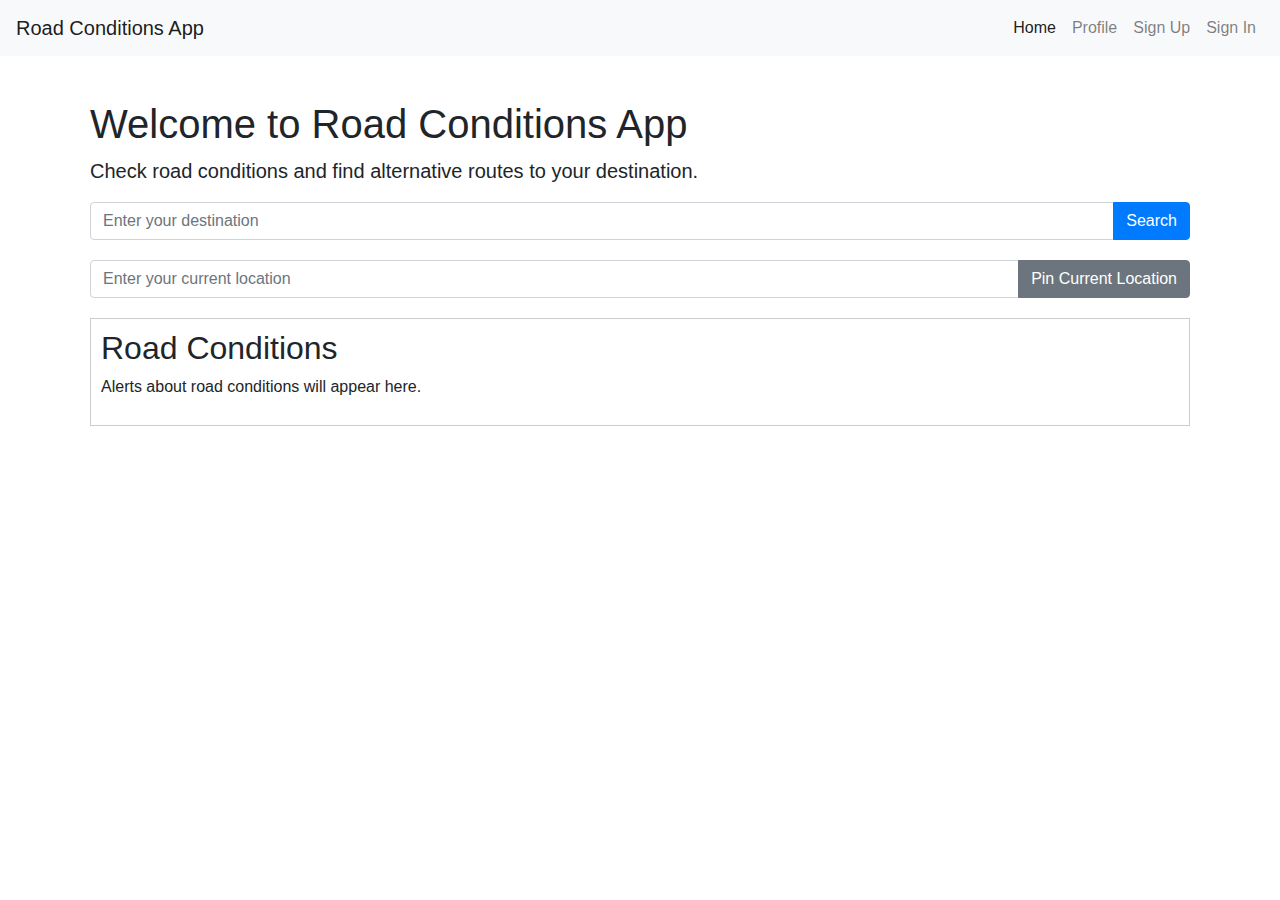
<file: index.html>
<!DOCTYPE html>
<html lang="en">
<head>
    <meta charset="UTF-8">
    <meta name="viewport" content="width=device-width, initial-scale=1.0">
    <title>Road Conditions App</title>
    <!-- Bootstrap CSS -->
    <link href="https://stackpath.bootstrapcdn.com/bootstrap/4.5.2/css/bootstrap.min.css" rel="stylesheet">
    <style>
        /* Custom styling */
        body {
            font-family: Arial, sans-serif;
        }
        .container {
            padding: 20px;
        }
        .search-bar {
            margin-bottom: 20px;
        }
        .location-pin {
            margin-bottom: 20px;
        }
        .road-conditions {
            border: 1px solid #ccc;
            padding: 10px;
        }
    </style>
</head>
<body>
    <!-- Navigation bar -->
    <nav class="navbar navbar-expand-lg navbar-light bg-light">
        <a class="navbar-brand" href="#">Road Conditions App</a>
        <button class="navbar-toggler" type="button" data-toggle="collapse" data-target="#navbarSupportedContent" aria-controls="navbarSupportedContent" aria-expanded="false" aria-label="Toggle navigation">
            <span class="navbar-toggler-icon"></span>
        </button>
      
        <div class="collapse navbar-collapse" id="navbarSupportedContent">
            <ul class="navbar-nav ml-auto">
                <li class="nav-item active">
                    <a class="nav-link" href="#">Home <span class="sr-only">(current)</span></a>
                </li>
                <li class="nav-item">
                    <a class="nav-link" href="profile.html">Profile</a>
                </li>
                <li class="nav-item">
                    <a class="nav-link" href="signup.html">Sign Up</a>
                </li>
                <li class="nav-item">
                    <a class="nav-link" href="signin.html">Sign In</a>
                </li>
            </ul>
        </div>
    </nav>

    <!-- Content section -->
    <div class="container">
        <h1 class="mt-4">Welcome to Road Conditions App</h1>
        <p class="lead">Check road conditions and find alternative routes to your destination.</p>

        <!-- Search bar -->
        <div class="search-bar">
            <div class="input-group">
                <input type="text" class="form-control" placeholder="Enter your destination">
                <div class="input-group-append">
                    <a href="#" class="btn btn-primary">Search</a>
                </div>
            </div>
        </div>

        <!-- Location pin -->
        <div class="location-pin">
            <div class="input-group">
                <input type="text" class="form-control" placeholder="Enter your current location">
                <div class="input-group-append">
                    <a href="#" class="btn btn-secondary">Pin Current Location</a>
                </div>
            </div>
        </div>

        <!-- Road conditions alerts -->
        <div class="road-conditions">
            <h2>Road Conditions</h2>
            <p>Alerts about road conditions will appear here.</p>
        </div>
    </div>

    <!-- Bootstrap JS and jQuery -->
    <script src="https://code.jquery.com/jquery-3.5.1.slim.min.js"></script>
    <script src="https://cdn.jsdelivr.net/npm/@popperjs/core@2.5.4/dist/umd/popper.min.js"></script>
    <script src="https://stackpath.bootstrapcdn.com/bootstrap/4.5.2/js/bootstrap.min.js"></script>
</body>
</html>
</file>
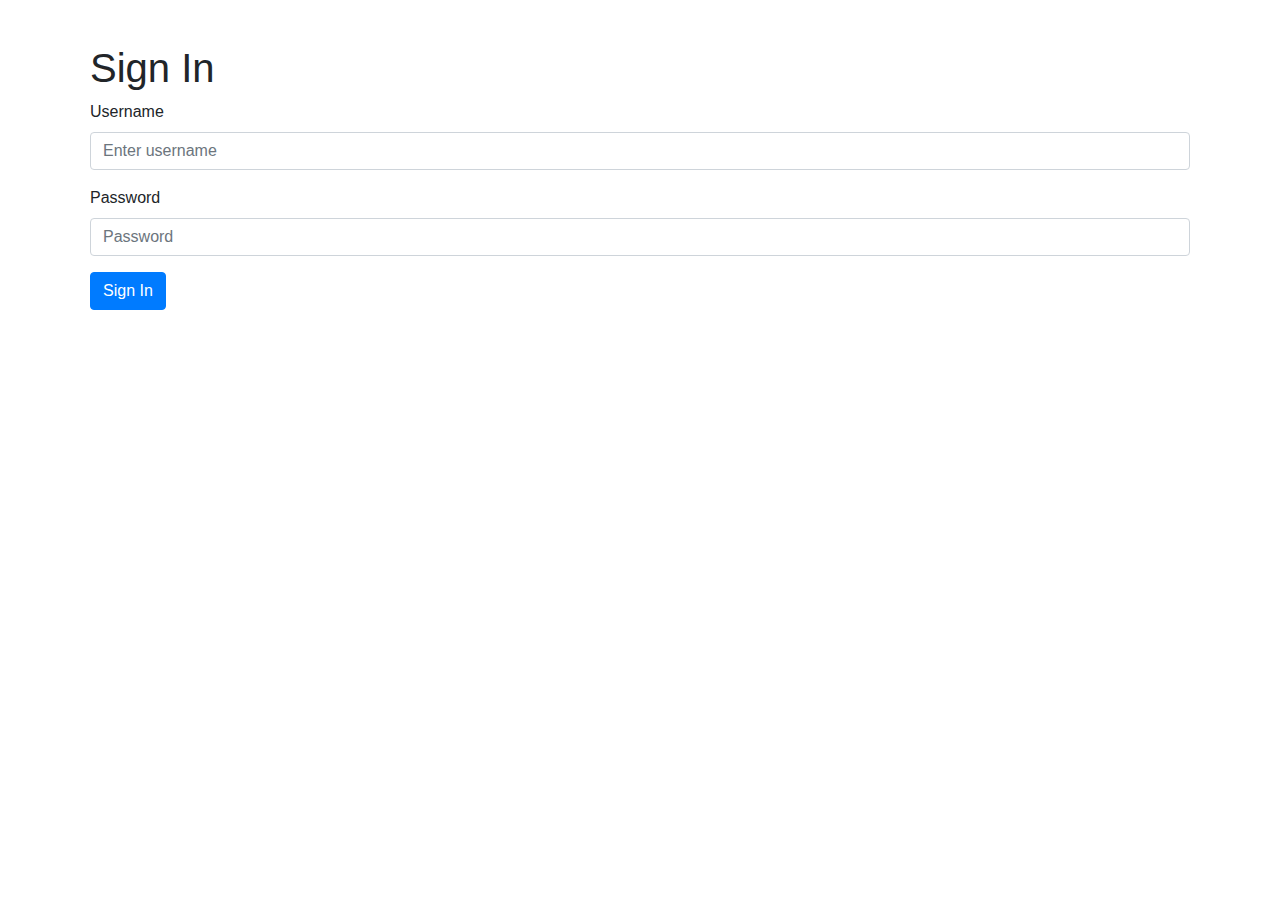
<file: signin.html>
<!DOCTYPE html>
<html lang="en">
<head>
    <meta charset="UTF-8">
    <meta name="viewport" content="width=device-width, initial-scale=1.0">
    <title>Sign In - Road Conditions App</title>
    <!-- Bootstrap CSS -->
    <link href="https://stackpath.bootstrapcdn.com/bootstrap/4.5.2/css/bootstrap.min.css" rel="stylesheet">
    <style>
        /* Custom styling */
        body {
            font-family: Arial, sans-serif;
        }
        .container {
            padding: 20px;
        }
    </style>
</head>
<body>
    <div class="container">
        <h1 class="mt-4">Sign In</h1>
        <form id="signInForm">
            <div class="form-group">
                <label for="inputUsername">Username</label>
                <input type="text" class="form-control" id="inputUsername" placeholder="Enter username" required>
            </div>
            <div class="form-group">
                <label for="inputPassword">Password</label>
                <input type="password" class="form-control" id="inputPassword" placeholder="Password" required>
            </div>
            <button type="submit" class="btn btn-primary">Sign In</button>
        </form>
    </div>

    <!-- Bootstrap JS and jQuery -->
    <script src="https://code.jquery.com/jquery-3.5.1.slim.min.js"></script>
    <script src="https://cdn.jsdelivr.net/npm/@popperjs/core@2.5.4/dist/umd/popper.min.js"></script>
    <script src="https://stackpath.bootstrapcdn.com/bootstrap/4.5.2/js/bootstrap.min.js"></script>
    <script>
        // JavaScript to handle form submission and redirection
        document.getElementById('signInForm').addEventListener('submit', function(event) {
            event.preventDefault(); // Prevent default form submission
            
            // Get entered username and password
            var username = document.getElementById('inputUsername').value;
            var password = document.getElementById('inputPassword').value;
            
            // Perform credential verification (replace with your logic)
            var validUsername = 'example_username'; // Replace with valid username
            var validPassword = 'example_password'; // Replace with valid password
            
            if (username === validUsername && password === validPassword) {
                // Credentials are valid, redirect to the home page
                window.location.href = 'index.html';
            } else {
                // Credentials are invalid, show error message
                alert('Invalid username or password. Please try again.');
            }
        });
    </script>
</body>
</html>
</file>
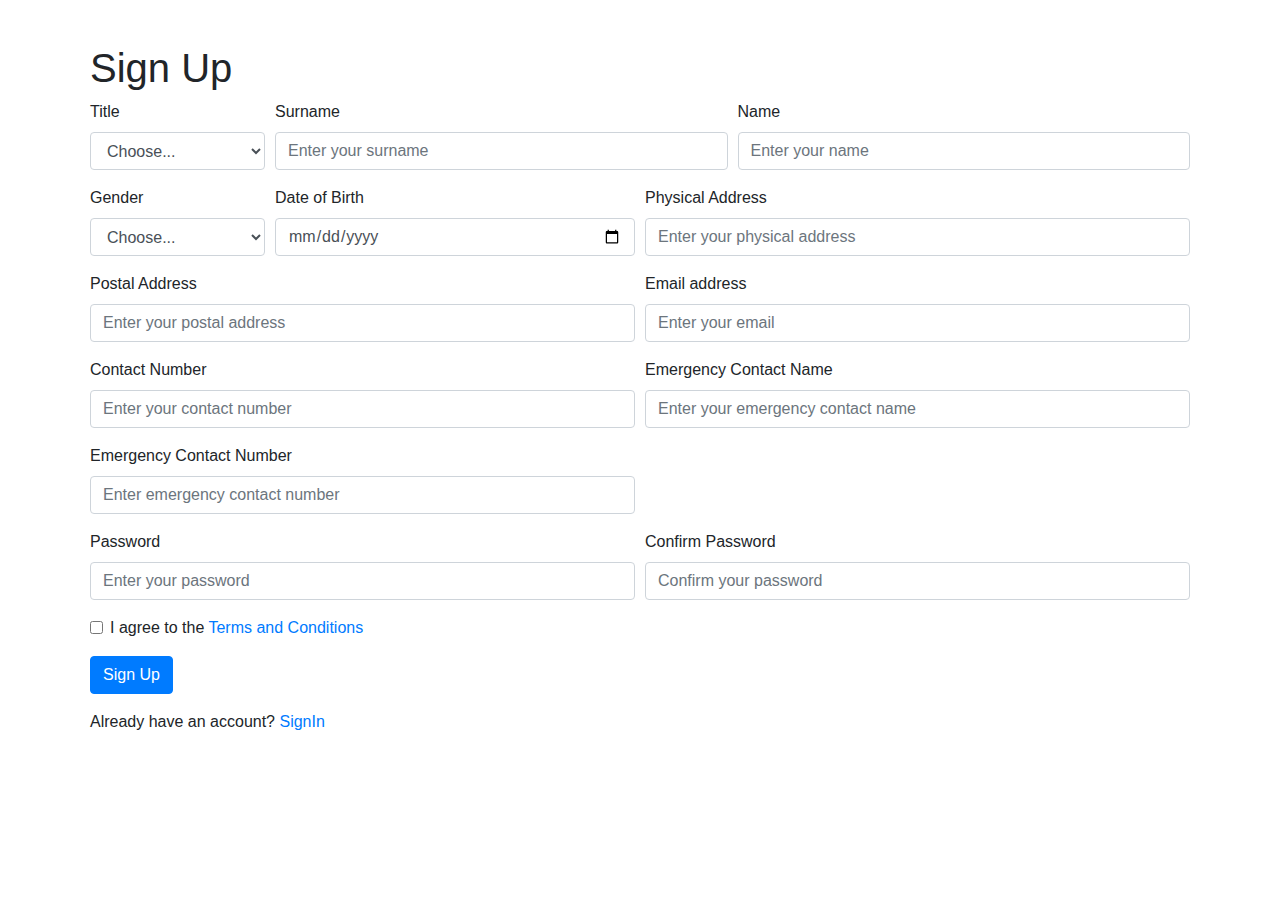
<file: signup.html>
<!DOCTYPE html>
<html lang="en">
<head>
    <meta charset="UTF-8">
    <meta name="viewport" content="width=device-width, initial-scale=1.0">
    <title>Sign Up - Road Conditions App</title>
    <!-- Bootstrap CSS -->
    <link href="https://stackpath.bootstrapcdn.com/bootstrap/4.5.2/css/bootstrap.min.css" rel="stylesheet">
    <style>
        /* Custom styling */
        body {
            font-family: Arial, sans-serif;
        }
        .container {
            padding: 20px;
        }
    </style>
</head>
<body>
    <div class="container">
        <h1 class="mt-4">Sign Up</h1>
        <form id="signupForm" action="profile.html" method="post">
            <div class="form-row">
                <div class="form-group col-md-2">
                    <label for="inputTitle">Title</label>
                    <select id="inputTitle" class="form-control" required>
                        <option selected disabled>Choose...</option>
                        <option>Mr.</option>
                        <option>Mrs.</option>
                        <option>Ms.</option>
                        <option>Miss.</option>
                    </select>
                </div>
                <div class="form-group col-md-5">
                    <label for="inputSurname">Surname</label>
                    <input type="text" class="form-control" id="inputSurname" placeholder="Enter your surname" required>
                </div>
                <div class="form-group col-md-5">
                    <label for="inputName">Name</label>
                    <input type="text" class="form-control" id="inputName" placeholder="Enter your name" required>
                </div>
            </div>
            <div class="form-row">
                <div class="form-group col-md-2">
                    <label for="inputGender">Gender</label>
                    <select id="inputGender" class="form-control" required>
                        <option selected disabled>Choose...</option>
                        <option>Male</option>
                        <option>Female</option>
                        <option>Other</option>
                    </select>
                </div>
                <div class="form-group col-md-4">
                    <label for="inputDOB">Date of Birth</label>
                    <input type="date" class="form-control" id="inputDOB" required>
                </div>
                <div class="form-group col-md-6">
                    <label for="inputAddress">Physical Address</label>
                    <input type="text" class="form-control" id="inputAddress" placeholder="Enter your physical address" required>
                </div>
            </div>
            <div class="form-row">
                <div class="form-group col-md-6">
                    <label for="inputPostalAddress">Postal Address</label>
                    <input type="text" class="form-control" id="inputPostalAddress" placeholder="Enter your postal address" required>
                </div>
                <div class="form-group col-md-6">
                    <label for="inputEmail">Email address</label>
                    <input type="email" class="form-control" id="inputEmail" placeholder="Enter your email" required>
                </div>
            </div>
            <div class="form-row">
                <div class="form-group col-md-6">
                    <label for="inputContact">Contact Number</label>
                    <input type="tel" class="form-control" id="inputContact" placeholder="Enter your contact number" required>
                </div>
                <div class="form-group col-md-6">
                    <label for="inputEmergencyContactName">Emergency Contact Name</label>
                    <input type="text" class="form-control" id="inputEmergencyContactName" placeholder="Enter your emergency contact name" required>
                </div>
            </div>
            <div class="form-row">
                <div class="form-group col-md-6">
                    <label for="inputEmergencyContact">Emergency Contact Number</label>
                    <input type="tel" class="form-control" id="inputEmergencyContact" placeholder="Enter emergency contact number" required>
                </div>
            </div>
            <div class="form-row">
                <div class="form-group col-md-6">
                    <label for="inputPassword">Password</label>
                    <input type="password" class="form-control" id="inputPassword" placeholder="Enter your password" required>
                </div>
                <div class="form-group col-md-6">
                    <label for="inputConfirmPassword">Confirm Password</label>
                    <input type="password" class="form-control" id="inputConfirmPassword" placeholder="Confirm your password" required>
                </div>
            </div>
            <div class="form-group form-check">
                <input type="checkbox" class="form-check-input" id="termsCheckbox" required>
                <label class="form-check-label" for="termsCheckbox">I agree to the <a href="#">Terms and Conditions</a></label>
            </div>
            <button type="submit" class="btn btn-primary">Sign Up</button>
            <p class="mt-3">Already have an account? <a href="signin.html">SignIn</a></p>
        </form>
    </div>

    <!-- Bootstrap JS and jQuery -->
    <script src="https://code.jquery.com/jquery-3.5.1.slim.min.js"></script>
    <script src="https://cdn.jsdelivr.net/npm/@popperjs/core@2.5.4/dist/umd/popper.min.js"></script>
    <script src="https://stackpath.bootstrapcdn.com/bootstrap/4.5.2/js/bootstrap.min.js"></script>
    <script>
        // JavaScript to handle form submission and password validation
        document.getElementById('signupForm').addEventListener('submit', function(event) {
            event.preventDefault(); // Prevent default form submission
            
            // Password validation
            var password = document.getElementById('inputPassword').value;
            var confirmPassword = document.getElementById('inputConfirmPassword').value;
            if (password.length < 8 || !/[A-Z]/.test(password) || !/\d/.test(password) || !/[!@#$%^&*(),.?":{}|<>]/.test(password)) {
                alert('Password must be at least 8 characters long and contain at least one uppercase letter, one number, and one special character.');
                return;
            }
            
            // Password match verification
            if (password !== confirmPassword) {
                alert('Passwords do not match.');
                return;
            }
            
            // Redirect to the sign-in page upon successful form submission
            window.location.href = 'signin.html';
        });
    </script>
</body>
</html>
</file>
